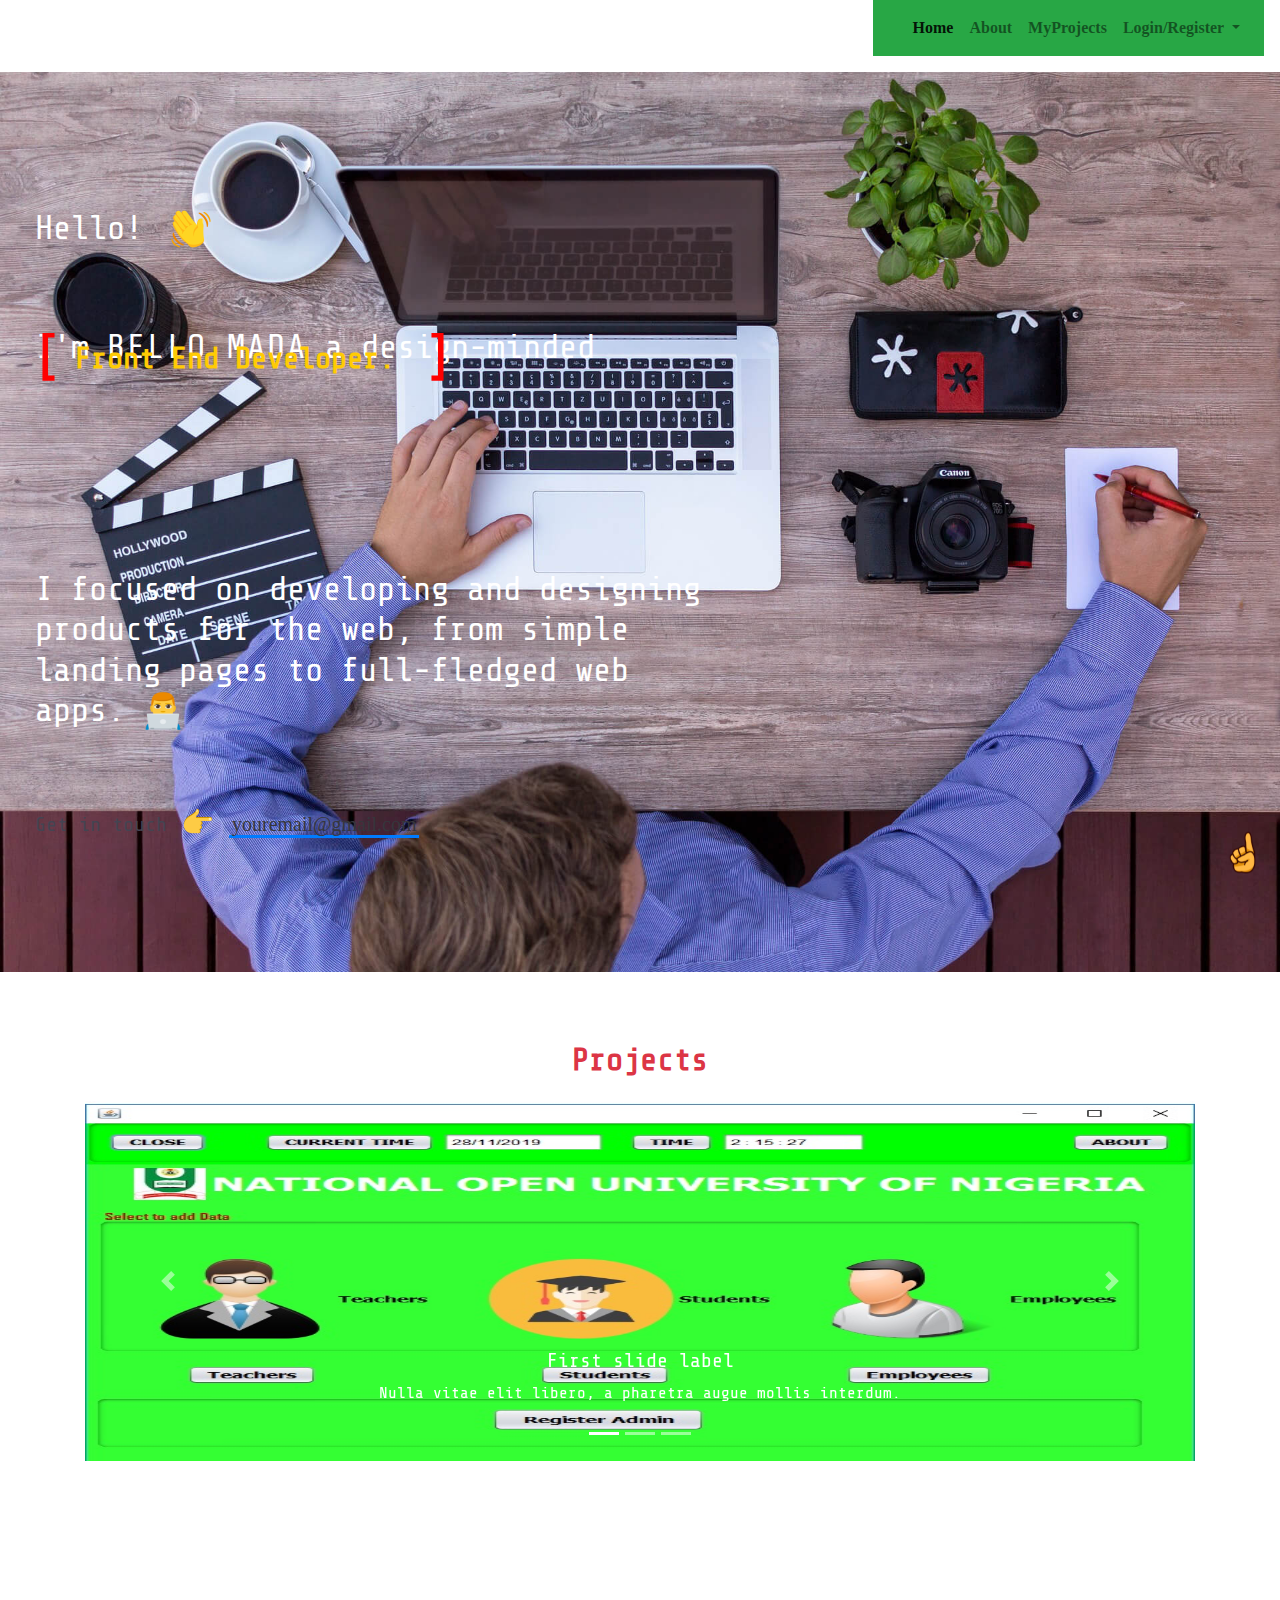
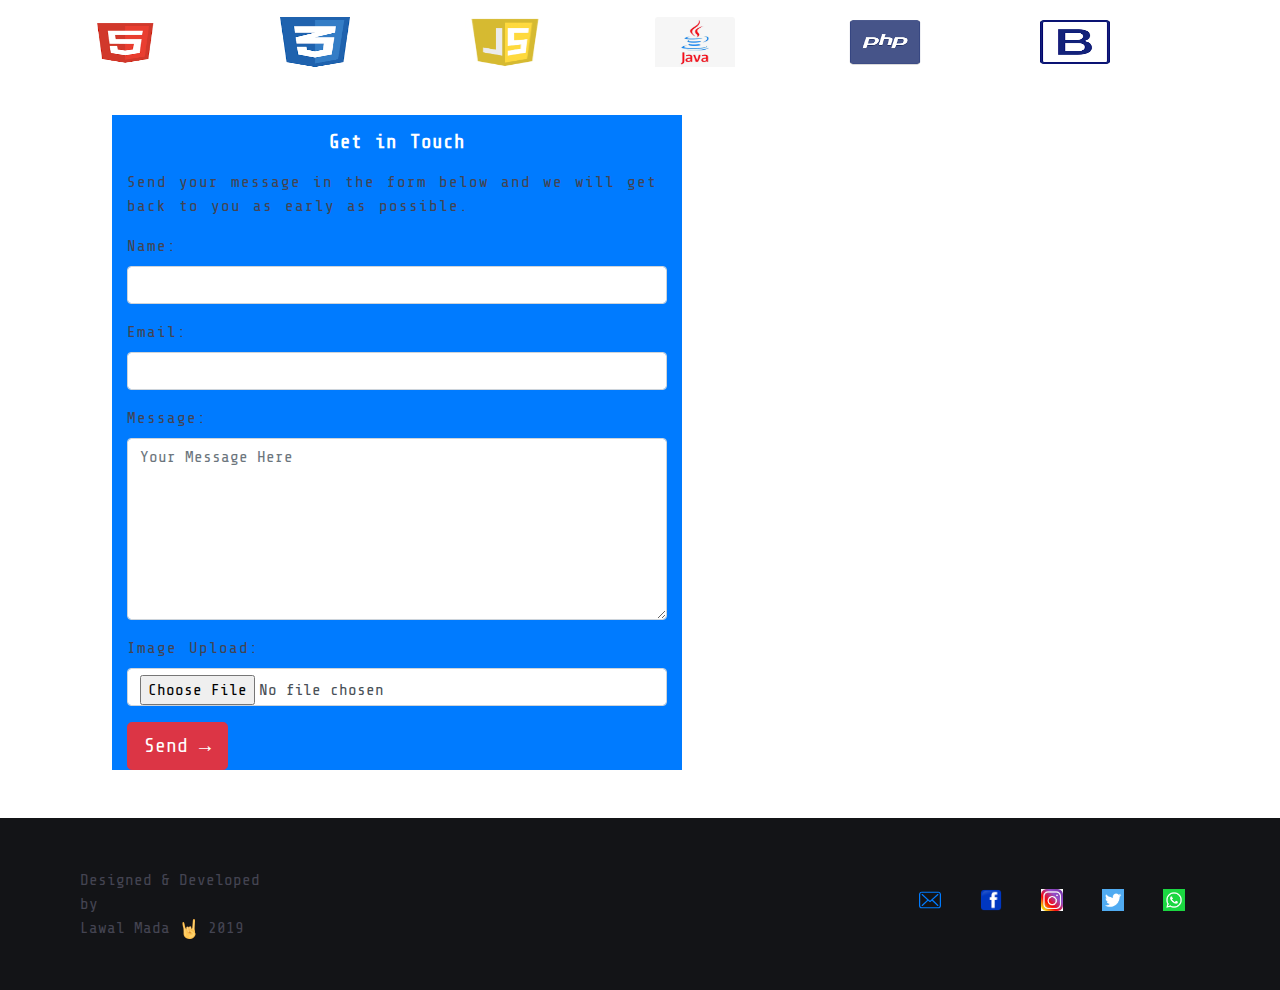
<file: index.html>
<!DOCTYPE html>
<html lang="en">
<head>
  <meta charset="UTF-8">
	<meta name="viewport" content="width=device-width, initial-scale=1">
	<meta name="viewport" content="width=device-width, initial-scale=1.0, maximum-scale=1.0, user-scalable=no">
	<title>Lawal Mada| Web Developer</title>
	<link rel="icon" type="image/png" href="images/male-technologist.png" hreflang="en-us">
	<link href="https://fonts.googleapis.com/css?family=Share+Tech+Mono" rel="stylesheet">
	

    <link rel="stylesheet" href="css/bootstrap.min.css">
    <link rel="stylesheet"  type="text/css" href="css/custom.css">
     <!-- favicon -->
     <link rel="shortcut icon" type="image/png" href="images/belo.jpg"/>
</head>
<body>

     


          <nav class="navbar navbar-expand-lg navbar-light bg-success">
                <a class="navbar-brand" href="#"></a>
                <button class="navbar-toggler" type="button" data-toggle="collapse" data-target="#navbarNavDropdown" aria-controls="navbarNavDropdown" aria-expanded="false" aria-label="Toggle navigation">
                <span class="navbar-toggler-icon"></span>
                </button>
                <div class="collapse navbar-collapse" id="navbarNavDropdown">
                <ul class="navbar-nav">
                <li class="nav-item active">
                <a class="nav-link" href="#">Home <span class="sr-only">(current)</span></a>
                </li>
                <li class="nav-item">
                <a class="nav-link" href="pages/about.html">About</a>
                </li>
                <li class="nav-item">
                <a class="nav-link" href="#project">MyProjects</a>
                </li>
                <li class="nav-item dropdown">
                <a class="nav-link dropdown-toggle" href="#" id="navbarDropdownMenuLink" role="button" data-toggle="dropdown" aria-haspopup="true" aria-expanded="false">
                          Login/Register
                </a>
                <div class="dropdown-menu bg-success" aria-labelledby="navbarDropdownMenuLink">
                <a class="dropdown-item" href="forms/login.php">Log in</a>
                <div class="dropdown-divider"></div>
                <a class="dropdown-item" href="forms/register.php">Register</a>
                
                <div class="dropdown-divider"></div>
                <a class="dropdown-item" href="forms/logout.php">Log out</a>
                </div>
                </li>
                </ul>
                </div>
                </nav> 
                <br>
                <br>
                <br>

                <!-- Header  -->
               
                
                  <header class="intro">
                    <h1 class="intro_hello">
                      Hello!
                      <span  id="wave" class="emoji wave-hand animated "></span>
                    </h1>
                    <h2 class="intro_tagline">
                      I'm
                      <div class="myname">Bello Mada</div>
                       a design-minded <br><br><br>
                      <div class="mytext">
                        <div class="content">
                          <div class=" container1">
                            <ul class="list">
                              <li class="item"> Front End Developer.</li>
                              <li class="item">Back End Developer. </li>
                              <li class="item">Full Stack Developer. </li>
                            </ul>
                          </div>
                        </div>
                      </div>
                      <br><br> <br>
                      <span>I focused on  developing and designing products for the web, from simple landing pages to full-fledged web apps.
                      <span id="emojiwavehand" class="emoji technologist"></span>
                    </h2>
                    <h3 class="intro_contact">
                      <span>Get in touch</span>
                      <span class="emoji pointer"></span>
                      <span id="emailme">
                        <a href="#link your email" target="_blank" class="highlight-link">youremail@gmail.com</a>
                      </span>
                    </h3>
                  </header>
                  <br><br>
                
      
        <!--  Main/Carousel  -->

        <main class="container">
            <h1 class="text-danger text-center">Projects</h1>
                <div class="bd-example">
                        <div id="carouselExampleCaptions" class="carousel slide" data-ride="carousel">
                        <ol class="carousel-indicators">
                        <li data-target="#carouselExampleCaptions" data-slide-to="0" class="active"></li>
                        <li data-target="#carouselExampleCaptions" data-slide-to="1"></li>
                        <li data-target="#carouselExampleCaptions" data-slide-to="2"></li>
                        </ol>
                        <div class="carousel-inner">
                        <div class="carousel-item active">
                        <img src="images/mis.jpg" class="d-block w-100" alt="...">
                        <div class="carousel-caption d-none d-md-block">
                        <h5>First slide label</h5>
                        <p>Nulla vitae elit libero, a pharetra augue mollis interdum.</p>
                        </div>
                        </div>
                        <div class="carousel-item">
                        <img src="images/mis3.jpg" class="d-block w-100" alt="...">
                        <div class="carousel-caption d-none d-md-block">
                        <h5>Second slide label</h5>
                        <p>Lorem ipsum dolor sit amet, consectetur adipiscing elit.</p>
                        </div>
                        </div>
                        <div class="carousel-item">
                        <img src="images/mis32.jpg" class="d-block w-100" alt="...">
                        <div class="carousel-caption d-none d-md-block">
                        <h5>Third slide label</h5>
                        <p>Praesent commodo cursus magna, vel scelerisque nisl consectetur.</p>
                        </div>
                        </div>
                        <div class="carousel-item">
                          <img src="images/banner.jpeg" class="d-block w-100" alt="...">
                          <div class="carousel-caption d-none d-md-block">
                          <h5>Third slide label</h5>
                          <p>Praesent commodo cursus magna, vel scelerisque nisl consectetur.</p>
                          </div>
                          </div>

                        </div>
                        <a class="carousel-control-prev" href="#carouselExampleCaptions" role="button" data-slide="prev">
                        <span class="carousel-control-prev-icon" aria-hidden="true"></span>
                        <span class="sr-only">Previous</span>
                        </a>
                        <a class="carousel-control-next" href="#carouselExampleCaptions" role="button" data-slide="next">
                        <span class="carousel-control-next-icon" aria-hidden="true"></span>
                        <span class="sr-only">Next</span>
                        </a>
                        </div>
                        </div>
                </main> 
                <br><br>

                <!-- skills section  -->
    

                <section class="container">
                  <h1 class="text-center mt-5">Skills</h1>
                  <article class="row">
                    <aside class="col-sm-2">
                     
                        <img src="images/Html.png" alt="chairman" class="card-img-top ">
                       
                         
                     
                    </aside>
                    <aside class="col-sm-2">
                      
                        <img src="images/Css.png" alt="chairman" class="card-img-top ">
                       
                          
                     
                    </aside>
                    <aside class="col-sm-2">
                      
                        <img src="images/Js.png" alt="chairman" class="card-img-top ">
                       
                          
                        </div>
                     
                    </aside>
                    <aside class="col-sm-2">
                     
                        <img src="images/Java.jpeg" alt="chairman" class="card-img-top ">
                        
                          
                      
                    </aside>
                    <aside class="col-sm-2">
                      
                        <img src="images/Php.png" alt="chairman" class="card-img-top ">
                        
                          
                    
                    </aside>
                   
                    <aside class="col-sm-2">
                      
                        <img src="images/Bts.png" alt="chairman" class="card-img-top ">
                        
                         
                        
                      
                    </aside>
                    
                  </article>
                </section>



                <br><br>




                <section class="container " id="mada">
                   <div class="row ">
                  <div class="col-md-6 col-md-offset-3 border-success bg-primary">
                  <h2 class="text-center">Get in Touch</h2>
                  <p>
                              Send your message in the form below and we will get back to you as early as possible.
                  </p>
                  <form role="form" method="post" id="reused_form" action="sms.php" enctype="multipart/form-data">
                  <div class="form-group">
                  <label for="name">
                                      Name:</label>
                  <input type="text"  class="form-control"
                                  id="name" name="name"  required maxlength="50">
                  
                  </div>
                  <div class="form-group">
                  <label for="email">
                                      Email:</label>
                  <input type="email" class="form-control"
                                  id="email" name="email" required maxlength="50">
                  </div>
                  <div class="form-group">
                  <label for="name">
                                      Message:</label>
                  <textarea class="form-control" type="textarea" name="message"
                                  id="message" placeholder="Your Message Here"
                                  maxlength="6000" rows="7"></textarea>
                  </div>
                  
                  <div class="form-group">
                  <label for="name">
                                      Image Upload:</label>
                  <input type="file" class="form-control" id="image" name="image"  required>
                  </div>
                  
                  
                  
                  
                  <button type="submit" class="btn btn-lg btn-danger " id="btnContactUs">Send →</button>
                  
                  </form>
                  <div id="success_message" style="width:100%; height:100%; display:none; ">
                  <h3>Sent your message successfully!</h3>
                  </div>
                  <div id="error_message"
                          style="width:100%; height:100%; display:none; ">
                  <h3>Error</h3>
                              Sorry there was an error sending your form.
                  
                  </div>
                  </div>
                  </div>
                </section>
                  



                <br><br>

                <!-- footer  -->
                <footer class="footer">
                  <div class="footer_copyright"> 
                    <div class="top"> 
                      <span>
                        Designed &amp; Developed by
                     </span>
                   </div> 
                   <div class="bottom"> 
                     <span>
                       Lawal Mada
                     </span> 
                     <img class="emoji" src="images/rockon.png" alt="emoji"> 
                     <span>
                       2019
                     </span>
                   </div> 
                 </div> 
                 <div class="footer_links"> 
                   <a href="mailto:belomada38@gmail.com" target="_blank" title="email"> 
                     <!-- <span class="text">
                       email
                     </span>  -->
                     <img src="images/email.svg" alt="email">
                   </a>
                   <a href="https:"https://www.facebook.com" target="_blank" title="fa"> 
                     <!-- <span class="text">
                       linkedin
                     </span> -->
                     <img src="images/Facebook.png" alt="Facebook">
                   </a>
                   <a href="https://instagram.com" target="_blank" title="instagram"> 
                     <!-- <span class="text">
                       instagram
                     </span>  -->
                     <img src="images/Instagram.jpeg" alt="instagram">
                   </a>
                 
                   <a href="#" target="_blank" title="twitter"> 
                     <!-- <span class="text">
                       twitter
                     </span> -->
                     <img src="images/Twitter.png" alt="twitter">
                    
                   </a> 

                   <a href="#" target="_blank" title="whatsApps"> 
                    <!-- <span class="text">
                      twitter
                    </span> -->
                    <img src="images/WhatsApp.png" alt="whatsApps">
                  </a> 
                   
             
                 </div>
                 </footer>


                 <button id="top-button" style="display: inline-block;"> 
                  <img src="images/finger-up-emoji-clipart-21.png" alt=""> 
                </button>










                <script type="text/javascript" src="https://ajax.googleapis.com/ajax/libs/jquery/1.11.0/jquery.min.js"></script>

    <script src="script/jquery.min.js"></script>
    <script src="script/popper.min.js"></script>
    <script src="script/bootstrap.min.js"></script>
    <script src="script/script.js"></script>
</body>
</html>
</file>
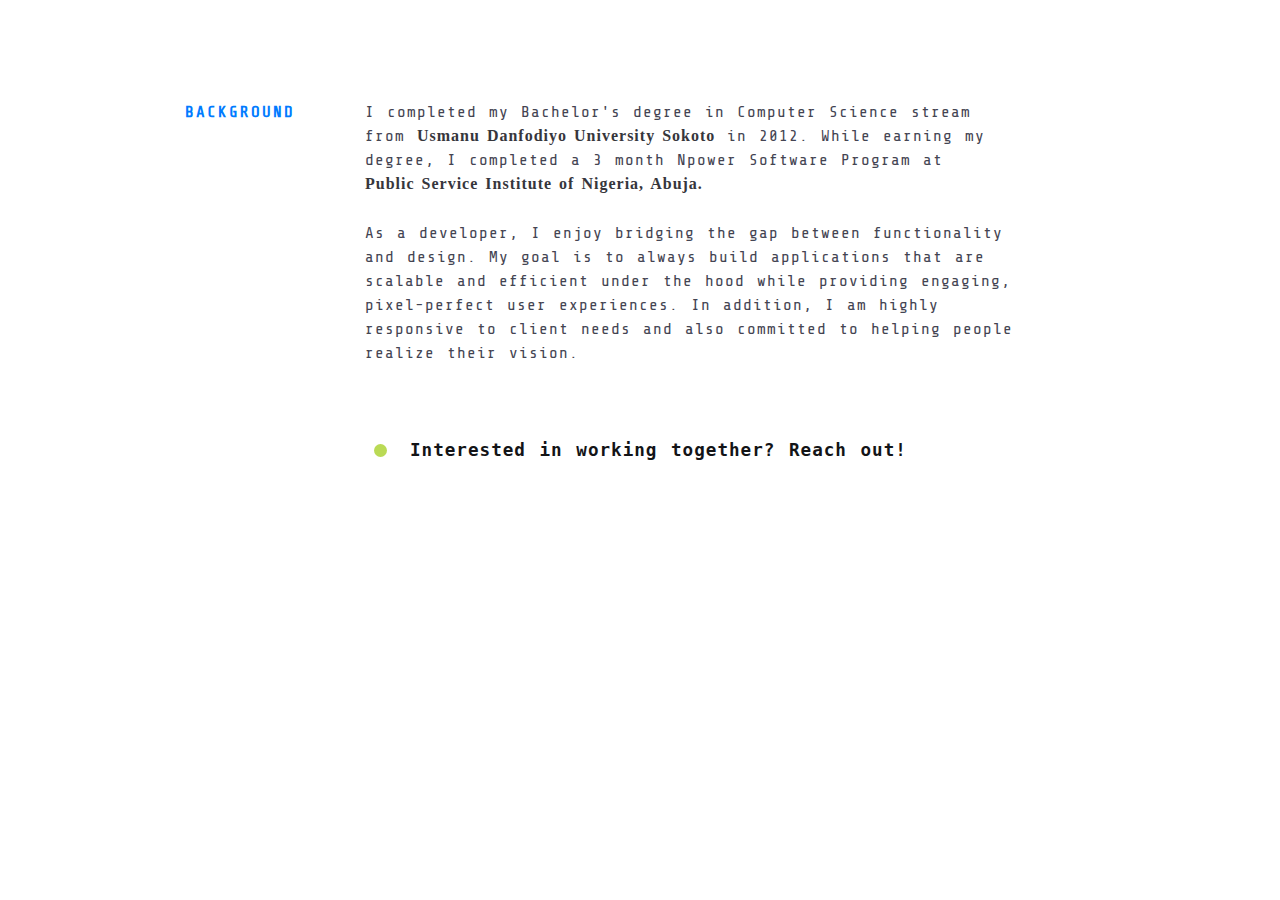
<file: pages/about.html>
<!DOCTYPE html>
<html lang="en">
<head>
    <meta charset="UTF-8">
	<meta name="viewport" content="width=device-width, initial-scale=1">
	<meta name="viewport" content="width=device-width, initial-scale=1.0, maximum-scale=1.0, user-scalable=no">
	<title>Lawal Mada| About</title>
	<link rel="icon" type="image/png" href="images/male-technologist.png" hreflang="en-us">
	<link href="https://fonts.googleapis.com/css?family=Share+Tech+Mono" rel="stylesheet">
	<link rel="stylesheet" type="text/css" href="../css/custom.css">
</head>
<body>
    

	<section class = "section background" >
		<div class="section_title">Background</div>
		<div class="section_content">
			<p>
					I completed my Bachelor's degree in Computer Science stream from
					<a class = "underline-link" href="#" target="_blank">
					Usmanu Danfodiyo University Sokoto </a> in 2012.
				  	While earning my degree, I completed a 3 month Npower Software Program at 
				  	<a class = "underline-link" href="#" target="_blank">Public Service Institute of Nigeria, Abuja.</a> 
				  	
			</p>

			<p>
				As a developer, I enjoy bridging the gap between functionality and design. My goal is to always build applications that are scalable and efficient under the hood while providing engaging, pixel-perfect user experiences. In addition, I am highly responsive to client needs and also committed to helping people realize their vision.
			</p>

			<a class="status" href="images/myResume.pdf" target="_blank"> 
				<div class="status_light"> 
					<div class="status_light_ring"></div> 
					<div class="status_light_led"></div> 
				</div> 
				<div class="status_message">
					Interested in working together? Reach out!
				</div> 
			</a>
		</div>
	</section>

</body>
</html>
</file>
<file: css/custom.css>
.navbar{
  float: right;
  margin-right:1em ;
  
}

.carousel-inner > .carousel-item > img {
  width: 200px;
  height: 360px;
}
#mada {
    margin-left: 7em;
    /* opacity: .3;  */
    
}

.card-img-top {
  width: 50%;
 max-height:50px;
  
} 




body, html {
  margin: 0;
  padding: 0;
  background-color: #fff;
  color: #444452;
  /*font-family: Apercu,Source Sans Pro,Helvetica,Arial,sans-serif;*/
  line-height: 1.5;
  scroll-behavior: smooth;
  font-family: 'Share Tech Mono', monospace;
}

body.night, html.night {
              background-color: #131417;
              color: #afafbf;
              scroll-behavior: smooth;
          }


h1 {
display: block;
font-size: 2em;
color: white;
-webkit-margin-before: 0.67em;
-webkit-margin-after: 0.67em;
-webkit-margin-start: 0px;
-webkit-margin-end: 0px;
font-weight: bold;
}

h2 {
display: block;
font-size: 1.2em;
color: white;
-webkit-margin-before: 0.83em;
-webkit-margin-after: 0.83em;
-webkit-margin-start: 0px;
-webkit-margin-end: 0px;
font-weight: bold;
}

h3 {
display: block;
font-size: 1.17em;
-webkit-margin-before: 1em;
-webkit-margin-after: 1em;
-webkit-margin-start: 0px;
-webkit-margin-end: 0px;
font-weight: bold;
}

body a, html a {
text-decoration: none;
font-weight: 900;
color: #36363c;
transition: all .25s ease-in-out;
font-family: Trebuchet MS;
}

body p, html p {
font-weight: 200;
}

body a:hover{
text-decoration: underline blue;
}

body .emoji, html .emoji {
display: inline-block;
vertical-align: text-top;
background-size: contain;
background-repeat: no-repeat;
background-position: center;
}

section{
opacity: 1;
word-spacing: 2px;
letter-spacing: 1px;  
}

section.fadeIn{
animation: fadeIn 2s forwards;
}

.switch-wrapper{
      display: -webkit-box;
      display: -ms-flexbox;
      display: flex;
      -webkit-box-pack: center;
      -ms-flex-pack: center;
      justify-content: center;
      -webkit-box-align: center;
      -ms-flex-align: center;
      align-items: center;
      position: fixed;
      top: 20px;
      right: 30px;
  }

.switch-wrapper .sun {
          background: url(images/white_sun_with_rays.png) no-repeat center;
          background-size: 100%;
      }

body.night .switch-wrapper .sun , html.night .switch-wrapper .sun {
          background: url(images/sun-white.svg) no-repeat center;
          background-size: 100%;
      }

.switch-wrapper .moon, .switch-wrapper .sun {
          width: 17px;
          height: 17px;
      }

.switch-wrapper .toggle-wrapper {
          margin: 10px;
      }

.switch-wrapper .toggle-wrapper #switch {
          height: 0;
          width: 0;
          visibility: hidden;
          position: absolute;
      }

.switch-wrapper .toggle-wrapper input[type=checkbox] {
          height: 0;
          width: 0;
          visibility: hidden;
      }

.switch-wrapper .toggle-wrapper label {
          cursor: pointer;
          text-indent: -9999px;
          width: 45px;
          height: 25px;
          background: grey;
          display: block;
          border-radius: 100px;
          position: relative;
      }

.switch-wrapper .toggle-wrapper label:after {
          content: '';
          position: absolute;
          left: 2px;
          top :1px;
          width: 20px;
          height: 22px;
          background: #fff;
          border-radius: 40px;
          transition: 0.3s;
      }

.switch-wrapper .toggle-wrapper input:checked + label {
          background: #bada55;
      }

.switch-wrapper .toggle-wrapper input:checked + label:after {
          left: calc(100% - 2px);
          transform: translateX(-100%);
      }

.switch-wrapper .toggle-wrapper label:active:after {
          width: 0px;
      }

.switch-wrapper .moon {
          background: url(images/moon.png) no-repeat center;
          background-size: 100%;
      }

body.night .switch-wrapper .moon, html.night .switch-wrapper .moon {
          background: url(images/moon-white.svg) no-repeat center;
          background-size: 100%;
      }

.switch-wrapper a, body.night .switch-wrapper a {
color: #007bff;
margin: 15px;
}


.txt-rotate {
color: #FFCB04;
font-weight: bold;
}

.myname {
text-transform: uppercase;
letter-spacing: 2px;
text-decoration: none;
/* -webkit-text-fill-color: transparent;  */
display: inline-block;
/*background-image: linear-gradient(to right, #30CFD0 0%, #330867 100%);*/
animation: .8s shake infinite alternate; 
}

.name{
font-weight: bolder;
}

.content {
position: absolute;
top: 37%;
overflow:hidden;
font-size: 30px;
line-height: 50px;
color: #FFCB04;
}
.content .container1 {
font-weight: 600;
overflow: hidden;
height: 50px;
padding: 0px 40px;
width: 100%;
}

.container1:before {
content: '[';
left: 0;
}

.container1:after {
content: ']';
position: absolute;
right: 0;
}

.container1:after, .container1:before {
position: absolute;
top: 0px;
color:red;
font-size: 50px;
animation-name: opacity1;
animation-duration: 2s;
animation-iteration-count: infinite;
}

.list {
margin-top: 0px;
margin-bottom: 60px;
text-align: left;
line-height:80px;
list-style: none;
animation-name: change;
animation-duration: 10s;
animation-iteration-count: infinite;
}

.item {
line-height: 50px;
margin-bottom: 0px;
}


.intro {
padding: 80px 100px;
height: 75vh;
display: -webkit-box;
display: -ms-flexbox;
display: flex;
-webkit-box-orient: vertical;
-webkit-box-direction: normal;
-ms-flex-direction: column;
flex-direction: column;
-ms-flex-pack: distribute;
justify-content: space-around;
max-width: 1440px;
margin: 0 auto;
}  

.intro {
    height: 100vh;
    width: 100%;
    background-image: url(../images/4.jpg);
    background-size:cover;
    background-position: center;
    background-repeat: no-repeat;
}


.intro_hello {
font-weight: 300;   
}

.intro_hello, .intro_tagline {
font-size: 2.1rem;
}

.intro_hello .wave-hand.animated {
position: relative;
animation: wave 2.0s linear;
}

.intro_hello .wave-hand.animated:hover {
position: relative;
animation: wave infinite linear;
}

.intro_hello .wave-hand {
background-image: url(../images/waving-hand.png);
margin-left: 10px;
cursor: pointer;
position: relative;
}

.intro_hello .emoji {
width: 40px;
height: 40px;
}

.intro_tagline {
font-weight: 300;
max-width: 700px;   
}

.intro__tagline .name {
font-weight: 700;
}

.intro_tagline .technologist {
background-image: url(../images/male-technologist.png);
}

.intro_tagline .emoji {
width: 40px;
height: 40px;
}

.intro_contact {
font-size: 1.25rem;
font-weight: 100;
}

.intro_contact .emoji.pointer {
background-image: url(../images/right-pointing.png);
width: 30px;
height: 30px;
margin: 0 5px;
vertical-align: text-bottom;
}

.intro_contact .highlight-link {
font-weight: 400;
text-decoration: none;
display: inline-block;
padding: 2px 3px;
transition: all .2s ease-in-out;
text-decoration: none;
box-shadow: inset 0 -3px 0 #007bff;
}

.intro_contact .highlight-link:hover {
box-shadow: inset 0 -33px 0 0 #007bff;
color: #fff;
}

section {
position: relative;
}

.status {
display: -webkit-box;
display: -ms-flexbox;
display: flex;
-webkit-box-align: center;
-ms-flex-align: center;
align-items: center;
font-size: 1.1rem;
font-family: Inconsolata,monospace;
margin-top: 70px;
color: #131417;
}

.status_light {
width: 30px;
height: 30px;
display: -webkit-box;
display: -ms-flexbox;
display: flex;
-webkit-box-pack: center;
-ms-flex-pack: center;
justify-content: center;
-webkit-box-align: center;
-ms-flex-align: center;
align-items: center;
}

.status_light_ring {
position: absolute;
width: 25px;
height: 25px;
-webkit-animation: pulsate 2s ease-out;
animation: pulsate 2s ease-out;
-webkit-animation-iteration-count: infinite;
animation-iteration-count: infinite;
opacity: 0;
border: 3px solid #bada55;
border-radius: 30px;
}

.status_light_led {
position: absolute;
width: 13px;
height: 13px;
background: #bada55;
border-radius: 100%;
}

.status_message {
margin-left: 15px;
}

body .section, html .section {
display: -webkit-box;
display: -ms-flexbox;
display: flex;
-webkit-box-pack: center;
-ms-flex-pack: center;
justify-content: center;
padding: 100px 170px;
}

body .section_title, html .section_title {
-ms-flex-negative: 0;
flex-shrink: 0;
width: 200px;
margin-right: 70px;
color: #007bff;
text-transform: uppercase;
text-align: right;
font-weight: 700;
letter-spacing: 2px;
}

body .section_content, html .section_content {
font-weight: 300;
font-size: 1rem;
width: 100%;
max-width: 650px;
}

body .section_content p, html .section_content p {
margin-top: 0;
margin-bottom: 25px;
}

body .section_content .underline-link, html .section_content .underline-link {
position: relative;
display: inline-block;
}

section .skills{
visibility: visible;  
-webkit-transform: translateY(0) scale(1); 
opacity: 1;
transform: translateY(0) scale(1); 
opacity: 1;
-webkit-transition: -webkit-transform 0.6s cubic-bezier(.694,0,.335,1) 0s, 
opacity 0.6s cubic-bezier(.694,0,.335,1) 0s; 
transition: transform 0.6s cubic-bezier(.694,0,.335,1) 0s, 
opacity 0.6s cubic-bezier(.694,0,.335,1) 0s; 
}

.skills .skillz {
display: flex;
justify-content: space-between;
}

.skills .skillz_category_label {
font-weight: 800;
color: #36363c;
text-transform: uppercase;  
}

.skills .skillz_category_item {
margin: 3px 0;
font-size: .9rem;
}

.section .featured-projects {
visibility: visible;  
-webkit-transform: translateY(0) scale(1); 
opacity: 1;
transform: translateY(0) scale(1); 
opacity: 1;
-webkit-transition: -webkit-transform 0.6s cubic-bezier(.694,0,.335,1) 0s, 
opacity 0.6s cubic-bezier(.694,0,.335,1) 0s; 
transition: transform 0.6s cubic-bezier(.694,0,.335,1) 0s, 
opacity 0.6s cubic-bezier(.694,0,.335,1) 0s;
}

.experience .jobs {
margin-bottom: 100px;
}

.experience .job {
margin-bottom: 25px;
}
.experience .job .time-place {
display: flex;
justify-content: space-between;
}

a.experience .job .job_company {
font-weight: 500;
}

.experience .job_time {
font-size: .9rem;
font-family: Inconsolata,monospace;
}

.experience .job_position {
font-weight: 300;

}

.experience .arrow-link {
font-size: 1.25rem;
font-weight: 500;
}

.experience .arrow-link:after {
width: 20px;
height: 20px;
}

.featured-projects .project {
display: -webkit-box;
display: -ms-flexbox;
display: flex;
margin-bottom: 10px;
margin-left: -5%;
width: 125%;
}

.featured-projects .project_pic {
max-width: 700px;
overflow: visible;
margin: 0;
margin-left: 32px;
}

.featured-projects .project_caption {
width: 125px;
-ms-flex-negative: 0;
flex-shrink: 0;
}

.featured-projects .project_pic img {
width: 100%;
max-width: 100%;
vertical-align: bottom;
}

.featured-projects .project_pic img:hover{
background-color: blue;
}

.featured-projects .project_name a {
font-weight: 700;
margin-bottom: 10px;
}

.featured-projects .project p {
font-size: .95rem;
line-height: 1.5;
}

.featured-projects .featured-projects-content p {
/* font-size: .85rem; */
line-height: 1.3;
margin-bottom: 15px;
font-size: 0.9rem;
}

.featured-projects .project_used_item {
display: inline-block;
margin: 3px 3px 3px 0;
font-family: Inconsolata,monospace;
font-size: .75rem;
font-weight: 400;
padding: 2px 7px;
border-radius: 3px;
color: #007bff;
border: 1px solid #007bff;
background: 0 0;
}

.project_links img {
margin-top: 2%;
width: 6%;
}

details summary::-webkit-details-marker {
color: #007bff;
}

body .arrow-link, html .arrow-link {
font-weight: 700;
display: inline-block;
transition: all .15s ease-in-out;
background-color: transparent;
white-space: nowrap;
}

body .arrow-link:after, html .arrow-link:after {
position: relative;
bottom: 2px;
margin-left: 15px;
content: "";
background: url(images/arrow.png) no-repeat center;
background-size: 100%;
width: 15px;
height: 15px;
display: inline-block;
vertical-align: middle;
}

body .arrow-link:hover, html .arrow-link:hover {
transform: translateX(7px);
}
body ul, html ul {
list-style: none;
padding: 0;
}
/* 
footer {


} */

.footer {
    background-color:  #131417;   
padding: 50px 80px;
display: flex;
justify-content: space-between;
align-items: center;
/* position: fixed;  */
top: 730px;
bottom: 0px;
left: 0px;right: 0px;
}

.footer_copyright {
font-weight: 0.700;
width: 200px;
}

.footer_copyright .emoji{
width: 20px;
height: 20px;
}

.footer_links a {
position: relative;
display: inline-block;
color: #007bff!important;
text-transform: uppercase;
font-weight: 400;
margin: 0 15px;
outline: 0;
}

.footer_links a .text {
font-size: .9rem;
display: inline;
letter-spacing: 1px;
}

.footer_links a:hover {
text-decoration: underline;
}

.footer_links img {
display: block;
width: 22px;
}

body #top-button, html #top-button {
background: 0 0;
border: none;
outline: 0;
width: 55px;
position: fixed;
bottom: 25px;
right: 10px;
cursor: pointer;
display: none;
scroll-behavior: smooth;   
}

body #top-button img, html #top-button img {
width: 100%;
scroll-behavior: smooth;
}

.other-projects .project {
max-width: 600px;
margin-bottom: 50px;
}

.other-projects .project_name {
margin-bottom: 10px;
}

.other-projects .project p {
font-size: .9rem;
margin-bottom: 20px;
}

.other-projects .project_used_item:first-of-type {
margin-left: 0;
}

.other-projects .project_used_item {
display: inline-block;
margin: 3px 3px 3px 0;
font-family: Inconsolata,monospace;
font-size: .75rem;
font-weight: 400;
padding: 2px 7px;
border-radius: 3px;
color: #007bff;
border: 1px solid #007bff;
background: 0 0;
}

body.night .experience .job_time, body.night .footer_copyright, body.night .intro, body.night .skills .skillz_category_label, body.night .status, body.night a, body.night strong, html.night .experience .job_time, html.night .footer_copyright, html.night .intro, html.night .skills .skillz_ctegory_label, html.night .status, html.night a, html.night strong {
color: #e7e7e7;
}


/*All Keyframes*/
@keyframes wave{
0% {transform: rotate(0deg);}
/*10%{transform: rotate(90deg);}*/
20% {transform: rotate(90deg);}  
/*30%{transform: rotate(90deg);}*/
40% {transform: rotate(15deg);}
/*50% {transform: rotate(90deg);}*/
60% {transform: rotate(90deg);}
/*70%{transform: rotate(90deg);}*/
80%{transform: rotate(15deg);}
/*90% {transform: rotate(90deg);}*/
100% {transform: rotate(0deg);}
}

@-webkit-keyframes wave{
0% {transform: rotate(0deg);}
/*10%{transform: rotate(90deg);}*/
20% {transform: rotate(90deg);}  
/*30%{transform: rotate(90deg);}*/
40% {transform: rotate(15deg);}
/*50% {transform: rotate(90deg);}*/
60% {transform: rotate(90deg);}
/*70%{transform: rotate(90deg);}*/
80%{transform: rotate(15deg);}
/*90% {transform: rotate(90deg);}*/
100% {transform: rotate(0deg);}
}

@-webkit-keyframes pulsate {
0% {
transform: scale(0.1, 0.1);
opacity: 0;
}
50% {
opacity: 1;
}
100% {
transform: scale(1.2, 1.2);
opacity: 0;
}
}

@keyframes pulsate {
0% {
transform: scale(0.1, 0.1);
opacity: 0;
}
50% {
opacity: 1;
}
100% {
transform: scale(1.2, 1.2);
opacity: 0;
}
}

@-webkit-keyframes fadeIn {
/* keyframes must have at least two intervals from/to or 0%/100% */
0% {
opacity: 0;
}

100% {
opacity: 1;
}
}

@keyframes fadeIn {
/* keyframes must have at least two intervals from/to or 0%/100% */
0% {
opacity: 0;
}

100% {
opacity: 1;
}
}

@keyframes shake {
0% { transform: skewX(-15deg); }
5% { transform: skewX(15deg); }
10% { transform: skewX(-15deg); }
15% { transform: skewX(15deg); }
20% { transform: skewX(0deg); }
100% { transform: skewX(0deg); }  
}

@-webkit-keyframes shake {
0% { transform: skewX(-15deg); }
5% { transform: skewX(15deg); }
10% { transform: skewX(-15deg); }
15% { transform: skewX(15deg); }
20% { transform: skewX(0deg); }
100% { transform: skewX(0deg); }  
}

@keyframes opacity1 {
0%, 100% {opacity:0;}
50% {opacity:1;}
}

@-webkit-keyframes opacity1 {
0%, 100% {opacity:0;}
50% {opacity:1;}
}

@keyframes change {
0%, 12.66%, 100% {transform:translate3d(0,0,0);}
16.66%, 29.32% {transform:translate3d(0,-35%,0);}
33.32%,45.98% {transform:translate3d(0,-68%,0);}
49.98%,62.64% {transform:translate3d(0,-70%,0);}
66.64%,79.3% {transform:translate3d(0,-37%,0);}
83.3%,95.96% {transform:translate3d(0,-0%,0);}
}

@-webkit-keyframes change {
0%, 12.66%, 100% {transform:translate3d(0,0,0);}
16.66%, 29.32% {transform:translate3d(0,-35%,0);}
33.32%,45.98% {transform:translate3d(0,-68%,0);}
49.98%,62.64% {transform:translate3d(0,-70%,0);}
66.64%,79.3% {transform:translate3d(0,-37%,0);}
83.3%,95.96% {transform:translate3d(0,-0%,0);}
}


/*All Media Queries*/

@media screen and (max-width: 320px)
{

.intro_hello, .intro_tagline {
font-size: 1.4rem;
}
body .intro {
padding: 130px 45px; 
}
}


@media screen and (max-width: 425px){
.switch-wrapper{
top: 10px;
right: 20px;
}
body .intro{
padding: 100px 35px;
line-height: 1.5;
}

.intro_hello, .intro_tagline{
margin-bottom: 5%;
font-size: 1.75rem;
}

body section, html section {
padding: 80px 55px;

}
body .section_content, html .section_content {
padding-left: 30px;
}

.content{
/*position: absolute;*/
top: 36%;
left: 5%;
font-size: 1.5rem;
}

.content .container {
padding: 0px 30px 0px 30px;
}

.experience .job .time-place {
display: block;
}

.experience .job_time {
font-size: .8rem;
}

.footer {
padding: 50px 30px;
}

body #top-button, html #top-button {
bottom: 15px;
right: 3px;
}

.status_message{
font-size: 1rem;
}
}

@media screen and (max-width: 550px){
.intro {
padding: 120px 50px;
}

.intro_hello, .intro_tagline {
font-size: 1.55rem;
margin-bottom: 0%;
}

.content {
top: 41.5%;
left: 5%;
font-size: 1.5rem;
}

.intro_contact {
font-size: 1rem;
}

.switch-wrapper a, body.night .switch-wrapper a {
margin: 2px;
font-size: 8px;
}

.intro #downbutton img {
height: 25px;
width: 25px;
}

.fixed-side-nav {
margin-top: 50%;
}

.skills{
margin-top: 100px;
}
}

@media screen and (max-width: 630px)
{

.skills .skillz {
-ms-flex-wrap: wrap;
flex-wrap: wrap;
}

.skills .skillz_category {
width: 47%;
margin-right: 5px;
margin-bottom: 25px;  
}

.background .section_content .status_message {
margin: auto;
}
.footer {
display: block;
}

.footer_copyright {
width: auto;
text-align: center;
margin-bottom: 25px;
}

.footer_links {
display: -webkit-box;
display: -ms-flexbox;
display: flex;
-webkit-box-pack: center;
-ms-flex-pack: center;
justify-content: center;
}
}


@media screen and (max-width: 768px){

body .section, html .section {
display: block;
}
body .section_title, html .section_title {
text-align: left;
width: auto;
}
body .section_content, html .section_content {
padding-top: 30px;
padding-left: 50px;
}
.featured-projects .project {
width: 100%;
display: block;
margin-bottom: 30px;
}
.featured-projects .project_caption {
width: 100%;
margin-top: 25px;
margin-left: 0;
}
.switch-wrapper a, body.night .switch-wrapper a {
margin: 5px;
font-size: 8px;
}
}

@media screen and (max-width: 850px){

.footer_links a .text {
display: none;
}
.footer_links img {
display: inline-block;
}
}


@media screen and (max-width: 1024px){

body .section, html .section {
padding: 50px;
}
body .section_title, html .section_title  {
margin-right: 50px;
}

.featured-projects .project {
width: 105%;
}
.footer {
padding: 50px;
}
body #top-button, html #top-button {
bottom: 20px;
right: 7px;
width: 35px;
}
}


@media screen and (max-width: 1280px){
body .section, html .section {    
margin-right: 20px;
margin-left: 0px;
padding-left: 20px;
}
body .intro {
padding: 100px 35px;
line-height: 1.5;
}
}
</file>
